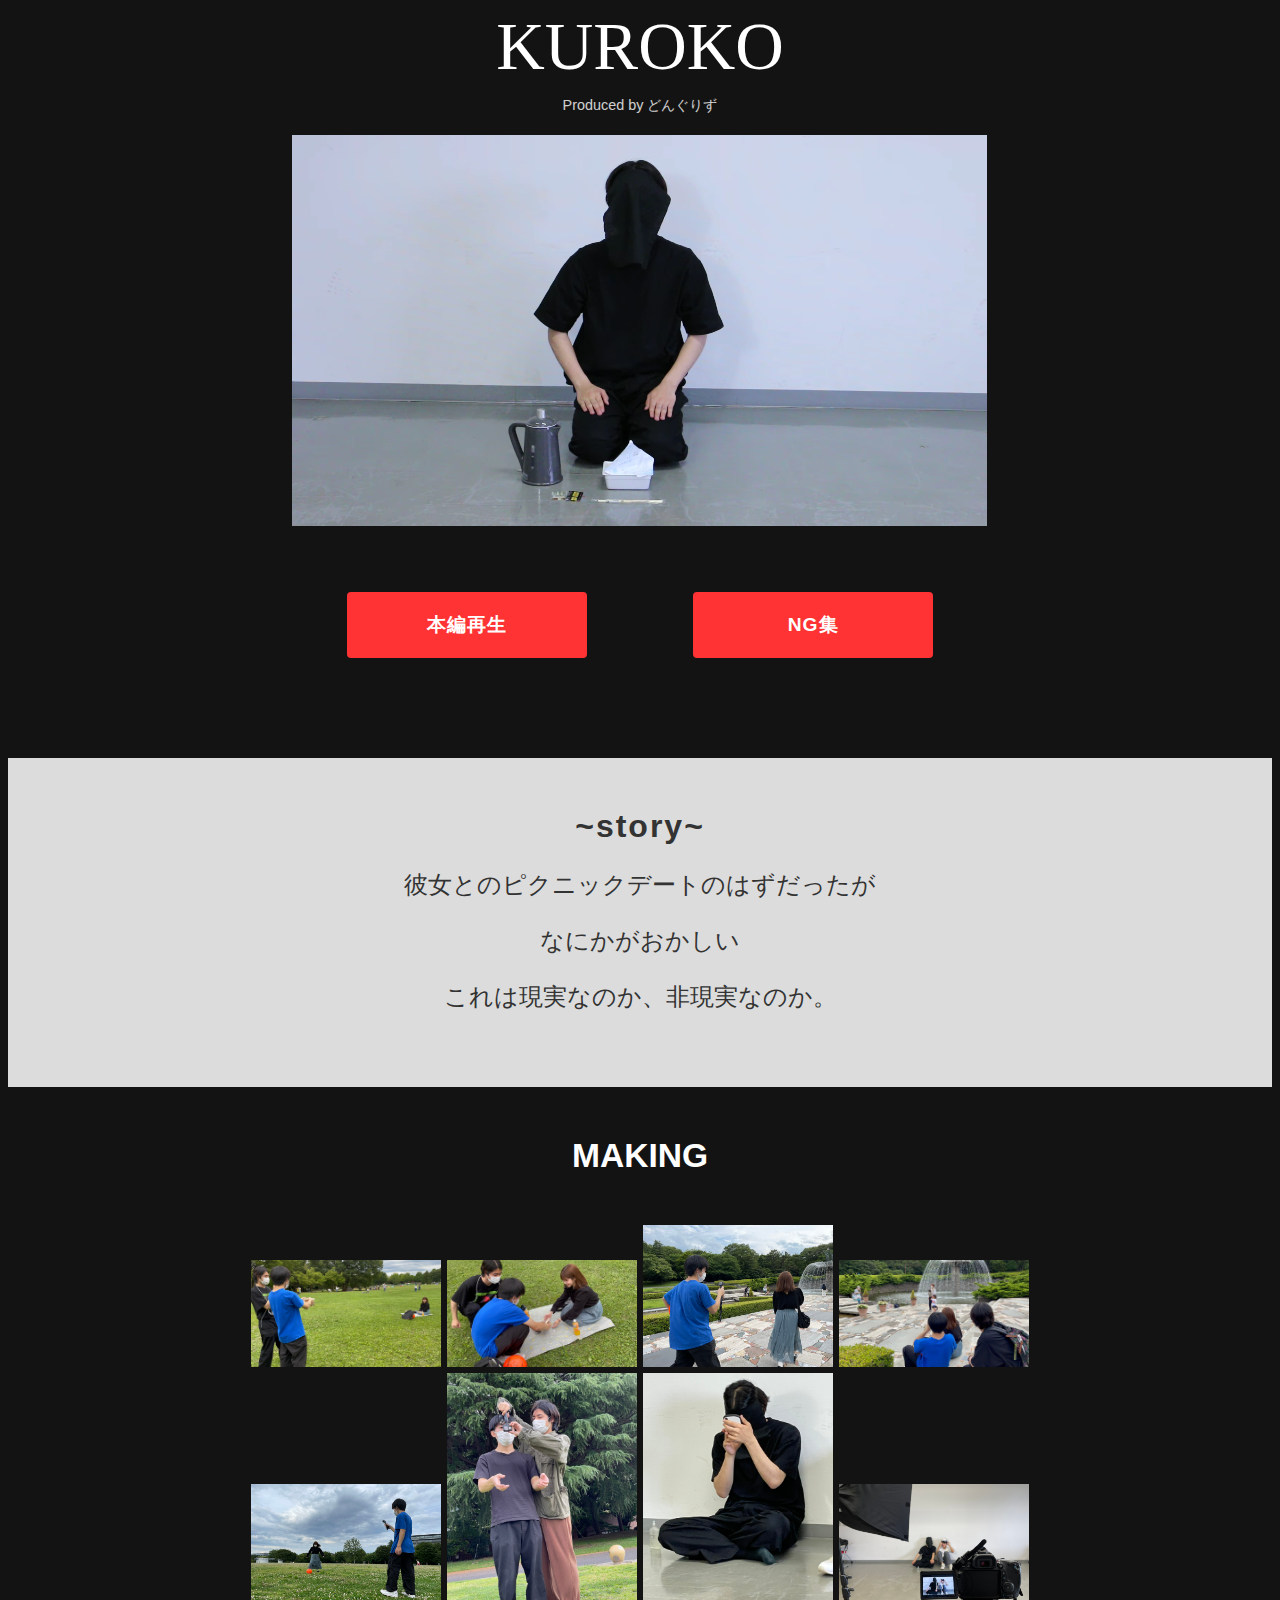
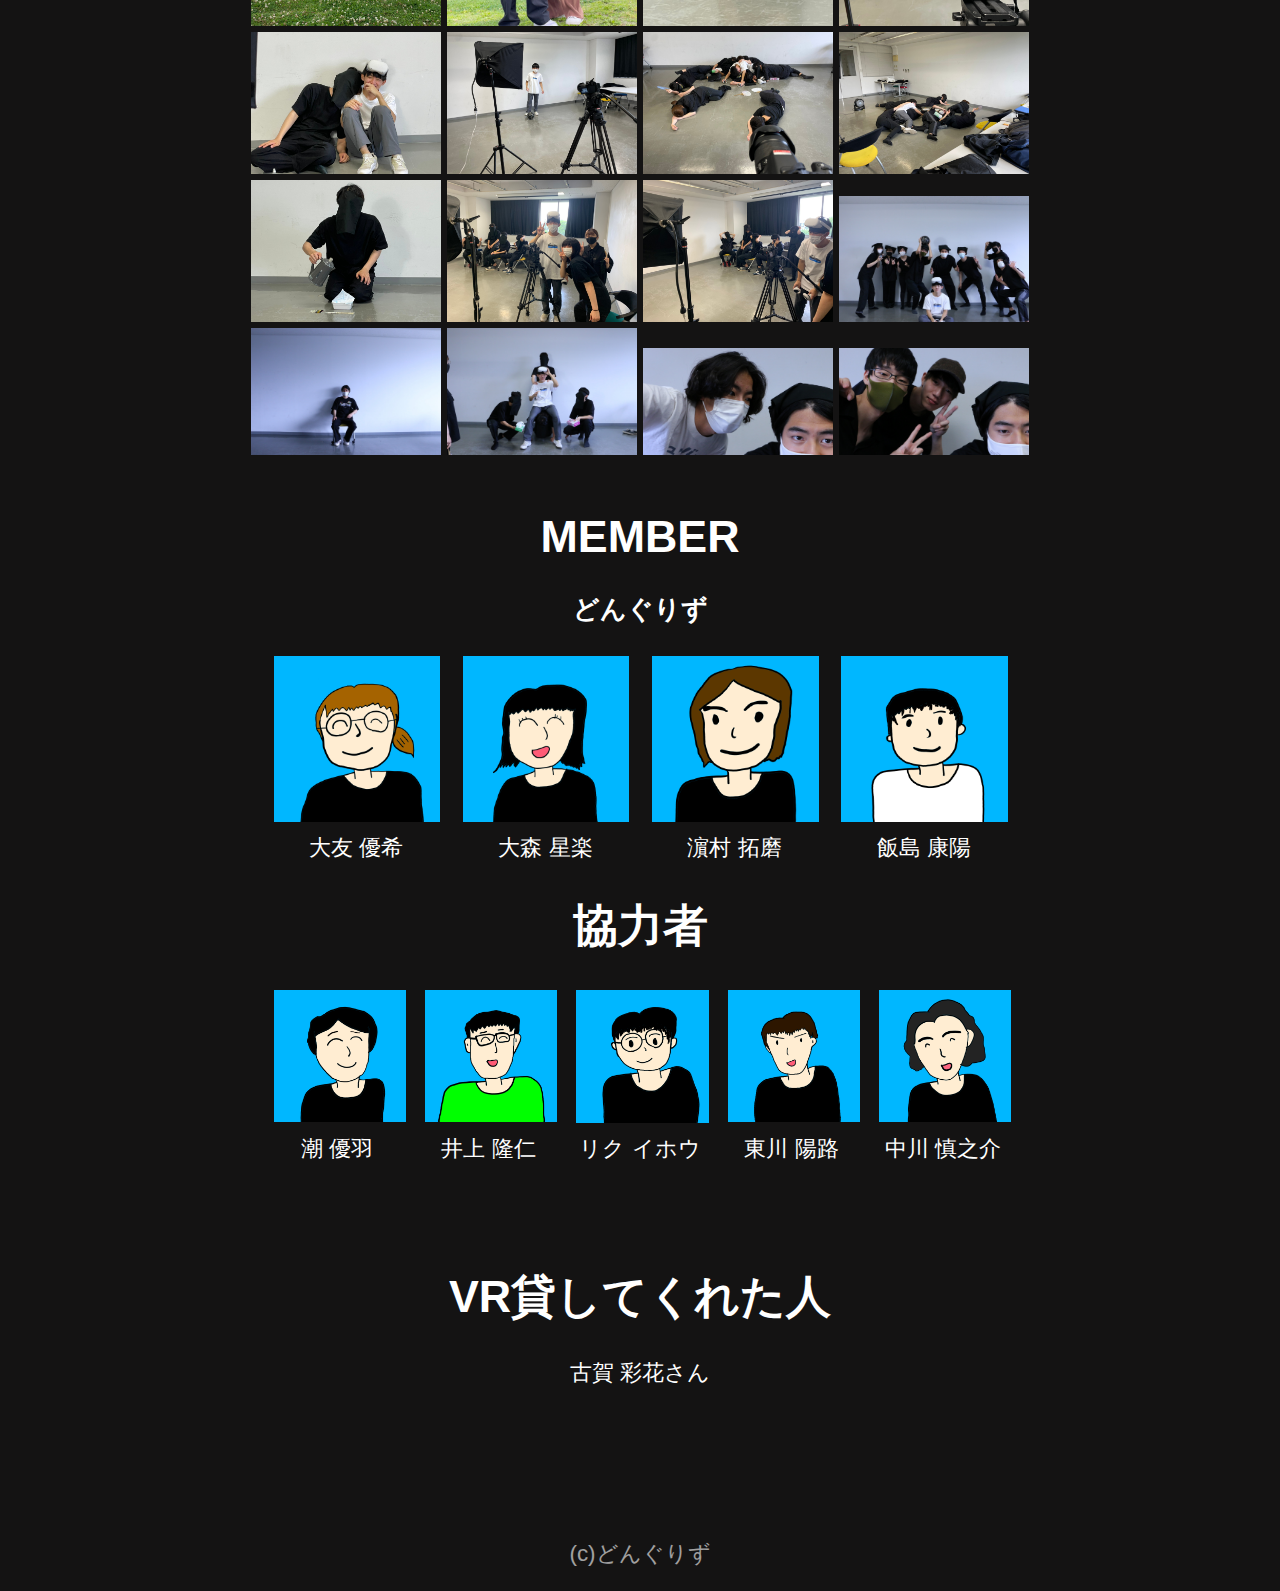
<file: index.html>
<!DOCTYPE html>
<html lang="ja">

<head>
  <meta charset="UTF-8">
  <title>KUROKO</title>
  <link rel="stylesheet" href="css/style.css">
</head>

<body>

  <header>
    <div class="video-wrap">
      <a class="site-title" href="inidex.html">KUROKO</a>
      <p class="my-team">Produced by どんぐりず</p>
      <video src="p3r68-cdx67/cgbzh-rl4tf.webm" autoplay loop muted>
        <img src="image/kuroko.png" alt="kuroko">
      </video>
      <div class="bottons">
        <a class="button" href="p3r68-cdx67/cgbzh-rl4tf.webm" target="_blank">本編再生</a>
        <a class="button" href="ng.html" target="_blank">NG集</a>
      </div>
    </div>
  </header>

  <section class="about" id="about">
    <h2 class="heading">~story~</h2>
    <p class="about-text">
      彼女とのピクニックデートのはずだったが<br> 
    </p>
    <p class="about-text">
      なにかがおかしい
    </p>
    <p class="about-text">
      これは現実なのか、非現実なのか。
    </p>
  </section>

  <section class="making">
    <h2 clsss="heading">MAKING</h2>
    <div>
      <img src="image/image1.jpg">
      <img src="image/image2.jpg">
      <img src="image/image3.jpg">
      <img src="image/image4.jpg">
    </div>
    <div>
      <img src="image/image5.jpg">
      <img src="image/image6.jpg">
      <img src="image/image7.jpg">
      <img src="image/image8.jpg">
    </div>
    <div>
      <img src="image/image9.jpg">
      <img src="image/image10.jpg">
      <img src="image/image11.jpg">
      <img src="image/image12.jpg">
    </div>
    <div>
      <img src="image/image13.jpg">
      <img src="image/image14.jpg">
      <img src="image/image15.jpg">
      <img src="image/image16.jpg">
    </div>
    <div>
      <img src="image/image17.jpg">
      <img src="image/image18.jpg">
      <img src="image/image19.jpg">
      <img src="image/image20.jpg">
    </div>
  </section>

  <section class="member">
    <h1>MEMBER</h1>
    <h3>どんぐりず</h3>
    <table align="center">
      <tr>
        <td><img src="image/yuuki.png"></td>
        <td><img src="image/seira.png"></td>
        <td><img src="image/takuma.png"></td>
        <td><img src="image/koyo.png"></td>
      </tr>
      <tr>
        <td>大友 優希</td>
        <td>大森 星楽</td>
        <td>濵村 拓磨</td>
        <td>飯島 康陽</td>
      </tr>
    </table>
  </section>

  <section class="thanks">
    <h1>協力者</h1>
    <table align="center">
      <tr>
        <td><img src="image/yuu.png"></td>
        <td><img src="image/ryujin.png"></td>
        <td><img src="image/riku.png"></td>
        <td><img src="image/hiro.png"></td>
        <td><img src="image/shinnosuke.png"></td>
      </tr>
      <tr>
        <td>潮 優羽</td>
        <td>井上 隆仁</td>
        <td>リク イホウ</td>
        <td>東川 陽路</td>
        <td>中川 慎之介</td>
      </tr>
    </table>
  </section>

  <section class="vr">
    <h1>VR貸してくれた人</h1>
    <p>古賀 彩花さん</p>
  </section>

  <footer class="footer">
    <p>(c)どんぐりず</p>
  </footer>

</body>

</html>
</file>
<file: css/style.css>
body {
  background-color: rgb(20, 19, 19);
  text-align: center;
  font-size: 1.4rem;
  font-family: sans-serif;
  color: white;
}

header a{
  text-decoration: none;
}

.video-wrap{
  position: relative;
}

.site-title {
  font-family: serif;          
  color: #fff;
  font-size: 300%;
  position: relative;
  margin: auto;
  z-index: 1;
  width: 100%;
}

.video-wrap video{
  width: 55%;
  padding:10px;
}

.video-wrap .button {
  display: inline-block;
  width: 200px;
  padding: 20px;
  margin: 50px 50px 100px 50px;
  border-radius: 4px;
  background-color: rgb(255, 51, 51);
  color: white;
  text-decoration:none;
  letter-spacing: 1px;
  font-size: 1.2rem;
  font-weight: bold;
}

.button-showy {
  background-color: #f1b400;
}

.button:hover{
  opacity: 0.8;
}


.my-team {
  padding: 0;
  margin: 10px;
  color: white;
  font-size: 0.9rem;
  opacity: 0.8;
}


.about {
  padding: 50px 30px;
  margin: none;
  background-color:gainsboro;
  color: #333;
}

.heading {
  position: relative;
  margin: 0px 0 15px;
  letter-spacing: 2px;
  font-size: 2rem;
}

.about-text {
  font-size:1.5rem;
  font-family:HiraMinProN-W3,sans-serif;
}

heading::before,
heading::after {
  content: '';
  position: absolute;
  right: 0;
  bottom: 0;
  left: 0;
}

.making {
  background-color:  rgb(20, 19, 19);
}

.making h2{
  margin: 50px 0;
}

.making img{
  width:15%;
}

.member h1{
  margin-top:50px;
}

.member h3{
  padding:none;
  margin:none;
}

.member img{
  width: 90%;
  padding: 0 10px;
}

.member table{
  width:60%;
}

.thanks img{
  width: 90%;
  padding: 0 10px;
}

.thanks table{
  width:60%;
}

.vr {
  margin-top:100px;
  margin-bottom: 150px;
}

footer p{
  opacity:0.6;
}
</file>
